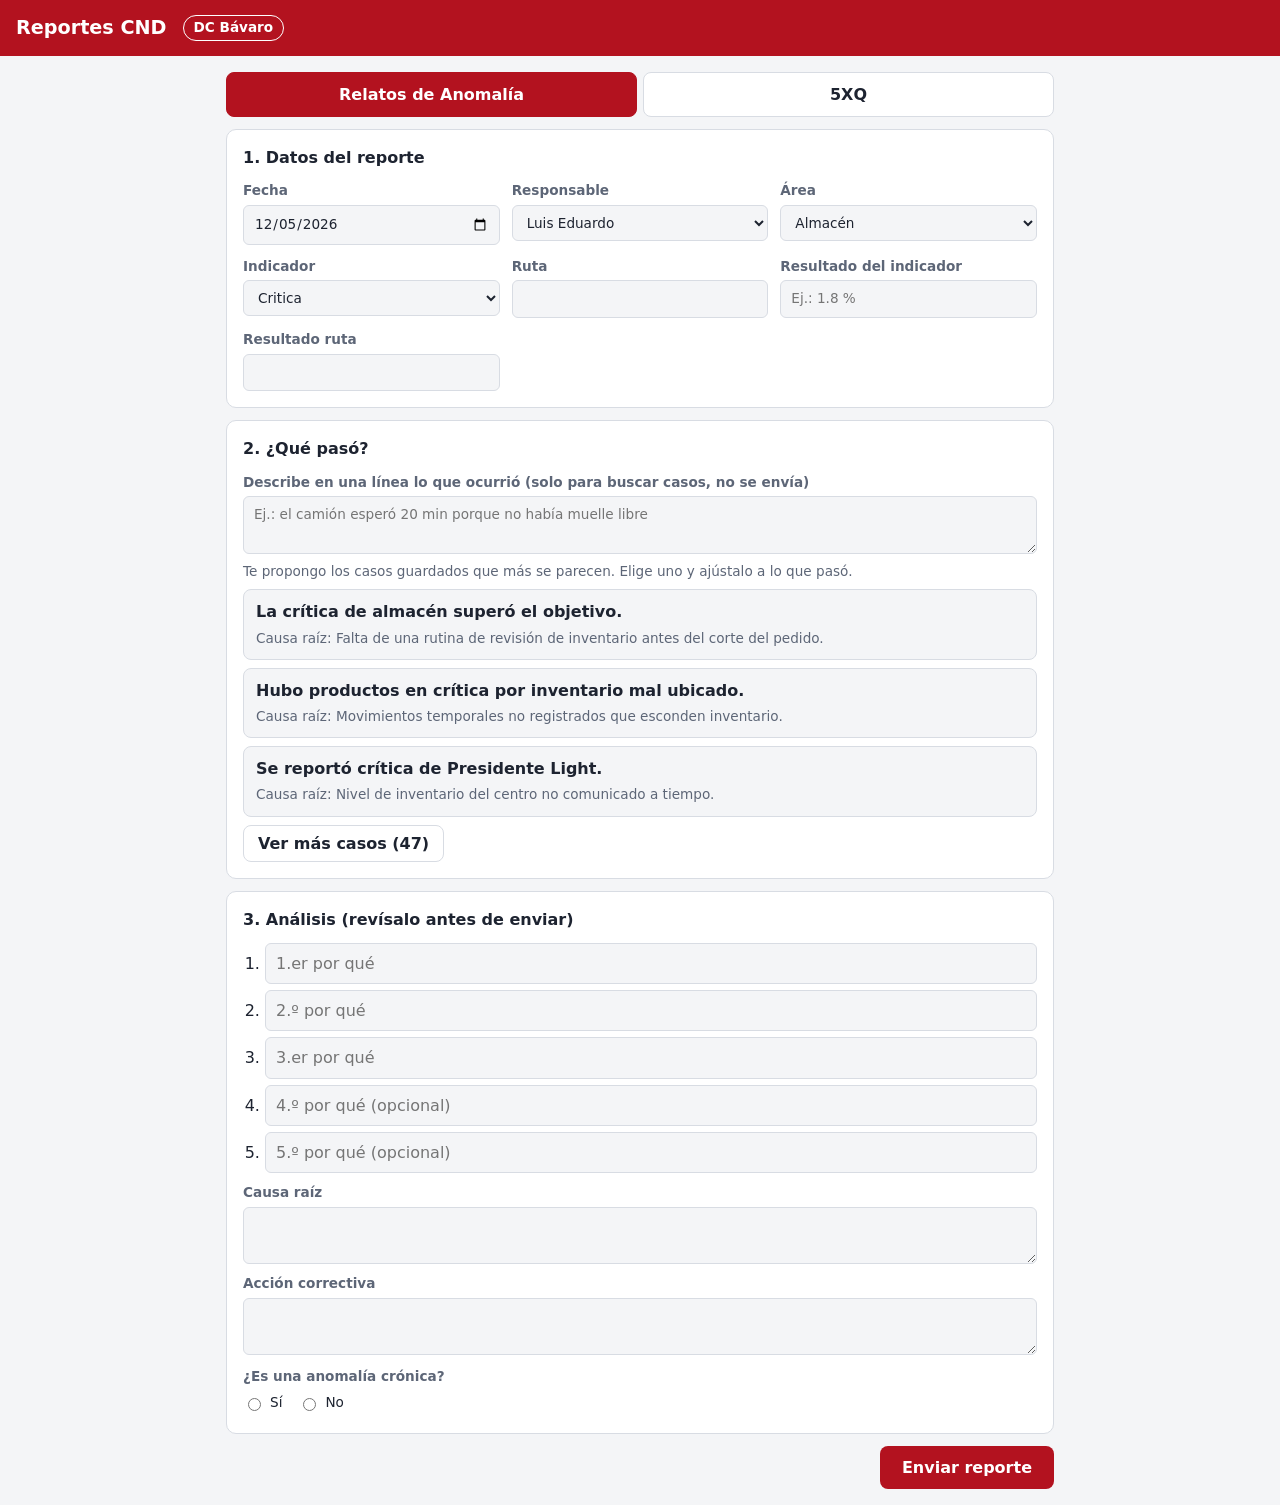
<file: index.html>
<!doctype html>
<html lang="es">
<head>
  <meta charset="utf-8">
  <meta name="viewport" content="width=device-width, initial-scale=1">
  <title>Reportes CND</title>
  <link rel="stylesheet" href="styles.css?v=20261030c">
</head>
<body>
  <header class="barra">
    <h1>Reportes CND</h1>
    <span class="centro">DC Bávaro</span>
    <span id="modo" class="modo" hidden>Modo prueba: no se envía nada</span>
  </header>

  <main>
    <nav class="tabs" role="tablist">
      <button type="button" role="tab" data-form="relatos" aria-selected="true">Relatos de Anomalía</button>
      <button type="button" role="tab" data-form="x5q" aria-selected="false">5XQ</button>
    </nav>

    <form id="reporte" novalidate>
      <section class="tarjeta">
        <h2>1. Datos del reporte</h2>
        <div class="grid">
          <label data-campo="fecha">Fecha
            <input type="date" name="fecha">
          </label>
          <label data-campo="responsable">Responsable
            <select name="responsable"></select>
          </label>
          <label data-campo="supervisor">Supervisor
            <input type="text" name="supervisor" list="supervisores" autocomplete="off">
            <datalist id="supervisores"></datalist>
          </label>
          <label data-campo="area">Área
            <select name="area"></select>
          </label>
          <label data-campo="indicador">Indicador
            <select name="indicador"></select>
          </label>
          <label data-campo="chofer">Chofer / conductor
            <input type="text" name="chofer" autocomplete="off">
          </label>
          <label data-campo="ruta">Ruta
            <input type="text" name="ruta" autocomplete="off">
          </label>
          <label data-campo="resultado">Resultado del indicador
            <input type="text" name="resultado" autocomplete="off" placeholder="Ej.: 1.8 %">
          </label>
          <label data-campo="resultadoRuta">Resultado ruta
            <input type="text" name="resultadoRuta" autocomplete="off">
          </label>
          <label data-campo="pregunta">Pregunta <small>(opcional)</small>
            <input type="text" name="pregunta" autocomplete="off">
          </label>
        </div>
      </section>

      <section class="tarjeta">
        <h2>2. ¿Qué pasó?</h2>
        <label data-campo="descripcion"><span id="descEtiqueta">Describe en una línea lo que ocurrió</span>
          <textarea name="descripcion" rows="2" placeholder="Ej.: el camión esperó 20 min porque no había muelle libre"></textarea>
        </label>
        <p class="ayuda">Te propongo los casos guardados que más se parecen. Elige uno y ajústalo a lo que pasó.</p>
        <div id="sugerencias" class="sugerencias" aria-live="polite"></div>
        <button type="button" id="verMas" class="secundario" hidden>Ver más casos</button>
      </section>

      <section class="tarjeta">
        <h2>3. Análisis (revísalo antes de enviar)</h2>
        <ol class="porques">
          <li><input type="text" name="porque0" placeholder="1.er por qué"></li>
          <li><input type="text" name="porque1" placeholder="2.º por qué"></li>
          <li><input type="text" name="porque2" placeholder="3.er por qué"></li>
          <li><input type="text" name="porque3" placeholder="4.º por qué (opcional)"></li>
          <li><input type="text" name="porque4" placeholder="5.º por qué (opcional)"></li>
        </ol>
        <label>Causa raíz
          <textarea name="causaRaiz" rows="2"></textarea>
        </label>
        <label>Acción correctiva
          <textarea name="accionCorrectiva" rows="2"></textarea>
        </label>
        <fieldset data-campo="cronica" class="cronica">
          <legend>¿Es una anomalía crónica?</legend>
          <div id="cronicaOpciones"></div>
        </fieldset>
      </section>

      <div class="acciones">
        <p id="estado" class="estado" role="status"></p>
        <button type="submit" id="enviar">Enviar reporte</button>
      </div>
    </form>

    <section id="planDpo" class="tarjeta" hidden>
      <h2>¿Subir esta acción a DPO?</h2>
      <p id="planResumen" class="ayuda"></p>
      <div class="acciones-dpo">
        <button type="button" id="copiarPlan">Sí</button>
        <button type="button" id="noPlan" class="secundario">No</button>
        <a href="dpo.html" target="_blank" rel="noopener">¿Cómo instalo el favorito?</a>
      </div>
      <p id="planEstado" class="estado" role="status"></p>
      <textarea id="planTexto" rows="4" readonly hidden></textarea>
    </section>

    <section id="vistaPrevia" class="tarjeta" hidden>
      <h2>Lo que se enviaría</h2>
      <pre id="payload"></pre>
    </section>
  </main>

  <script src="config.js?v=20261030c"></script>
  <script src="data/casos-distribucion-1.js?v=20261030c"></script>
  <script src="data/casos-distribucion-2.js?v=20261030c"></script>
  <script src="data/casos-almacen-1.js?v=20261030c"></script>
  <script src="data/casos-almacen-2.js?v=20261030c"></script>
  <script src="data/casos-adf.js?v=20261030c"></script>
  <script src="data/casos-5xq-1.js?v=20261030c"></script>
  <script src="data/casos-5xq-2.js?v=20261030c"></script>
  <script src="data/casos-samana-distribucion.js?v=20261030c"></script>
  <script src="data/casos-samana-almacen.js?v=20261030c"></script>
  <script src="data/casos-samana-adf.js?v=20261030c"></script>
  <script src="data/casos-samana-5xq-1.js?v=20261030c"></script>
  <script src="data/casos-samana-5xq-2.js?v=20261030c"></script>
  <script src="data/casos-50-distribucion-1.js?v=20261030c"></script>
  <script src="data/casos-50-distribucion-2.js?v=20261030c"></script>
  <script src="data/casos-50-distribucion-3.js?v=20261030c"></script>
  <script src="data/casos-50-distribucion-4.js?v=20261030c"></script>
  <script src="data/casos-50-almacen-1.js?v=20261030c"></script>
  <script src="data/casos-50-almacen-2.js?v=20261030c"></script>
  <script src="data/casos-50-adf-1.js?v=20261030c"></script>
  <script src="data/casos-50-adf-2.js?v=20261030c"></script>
  <script src="data/casos-50-5xq-1.js?v=20261030c"></script>
  <script src="data/casos-50-5xq-2.js?v=20261030c"></script>
  <script src="data/casos-50-5xq-3.js?v=20261030c"></script>
  <script src="data/casos-50-5xq-4.js?v=20261030c"></script>
  <script src="app.js?v=20261030c"></script>
</body>
</html>
</file>
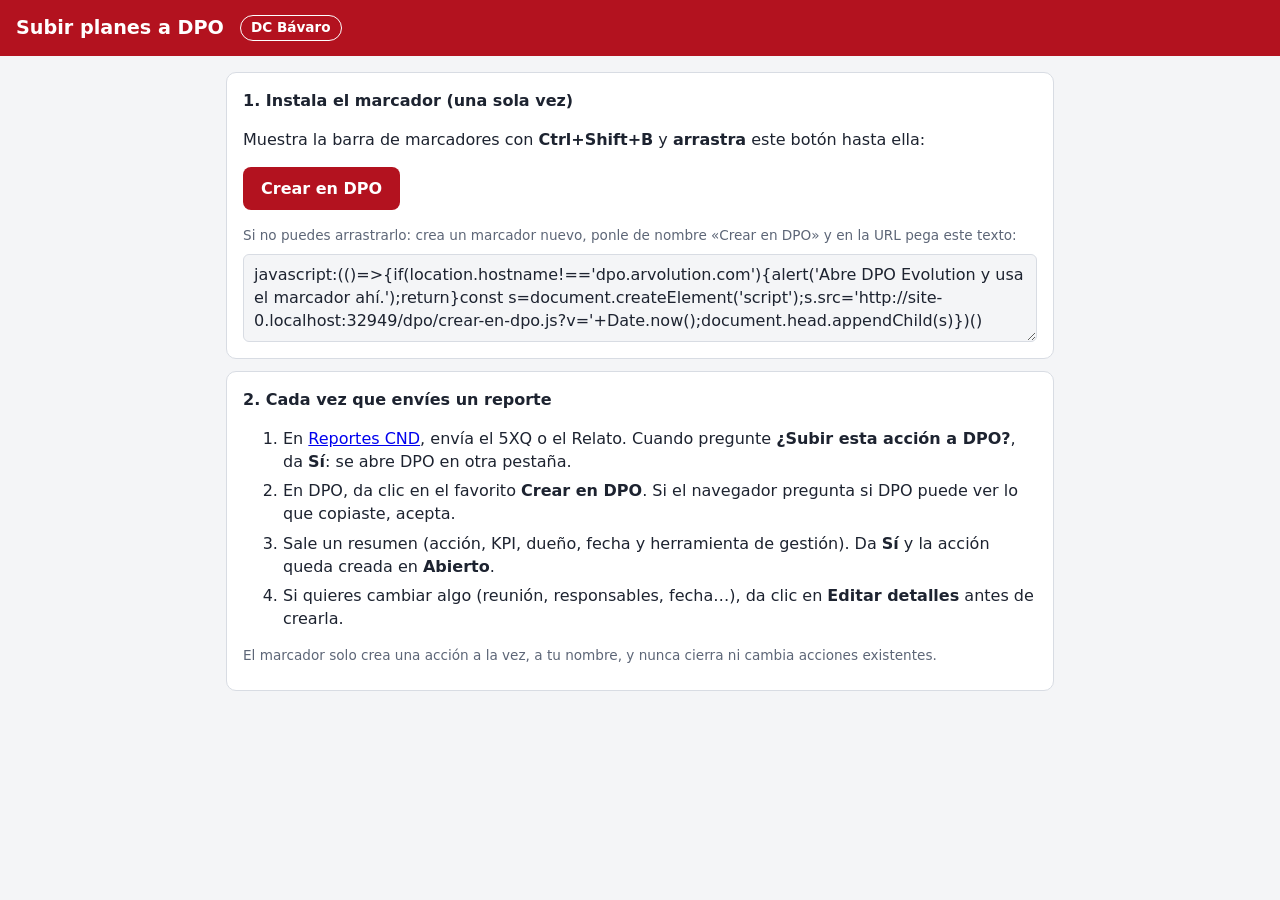
<file: dpo.html>
<!doctype html>
<html lang="es">
<head>
  <meta charset="utf-8">
  <meta name="viewport" content="width=device-width, initial-scale=1">
  <title>Subir planes a DPO</title>
  <link rel="stylesheet" href="styles.css?v=20261030c">
  <style>
    .marcador { display: inline-block; padding: 10px 18px; border-radius: 8px; background: var(--acento);
      color: var(--acento-texto); font-weight: 600; text-decoration: none; cursor: grab; }
    ol li { margin-bottom: 6px; }
  </style>
</head>
<body>
  <header class="barra">
    <h1>Subir planes a DPO</h1>
    <span class="centro">DC Bávaro</span>
  </header>

  <main>
    <section class="tarjeta">
      <h2>1. Instala el marcador (una sola vez)</h2>
      <p>Muestra la barra de marcadores con <strong>Ctrl+Shift+B</strong> y <strong>arrastra</strong> este botón hasta ella:</p>
      <p><a id="marcador" class="marcador" href="#">Crear en DPO</a></p>
      <p class="ayuda">Si no puedes arrastrarlo: crea un marcador nuevo, ponle de nombre «Crear en DPO» y en la URL pega este texto:</p>
      <textarea id="codigo" rows="3" readonly></textarea>
    </section>

    <section class="tarjeta">
      <h2>2. Cada vez que envíes un reporte</h2>
      <ol>
        <li>En <a href="index.html">Reportes CND</a>, envía el 5XQ o el Relato. Cuando pregunte <strong>¿Subir esta acción a DPO?</strong>, da <strong>Sí</strong>: se abre DPO en otra pestaña.</li>
        <li>En DPO, da clic en el favorito <strong>Crear en DPO</strong>. Si el navegador pregunta si DPO puede ver lo que copiaste, acepta.</li>
        <li>Sale un resumen (acción, KPI, dueño, fecha y herramienta de gestión). Da <strong>Sí</strong> y la acción queda creada en <strong>Abierto</strong>.</li>
        <li>Si quieres cambiar algo (reunión, responsables, fecha…), da clic en <strong>Editar detalles</strong> antes de crearla.</li>
      </ol>
      <p class="ayuda">El marcador solo crea una acción a la vez, a tu nombre, y nunca cierra ni cambia acciones existentes.</p>
    </section>
  </main>

  <script>
    // El marcador carga el script desde donde esté publicada esta página
    const url = new URL("dpo/crear-en-dpo.js", location.href).href;
    const codigo = "javascript:(()=>{if(location.hostname!=='dpo.arvolution.com'){alert('Abre DPO Evolution y usa el marcador ahí.');return}" +
      "const s=document.createElement('script');s.src='" + url + "?v='+Date.now();document.head.appendChild(s)})()";
    document.getElementById("marcador").href = codigo;
    document.getElementById("codigo").value = codigo;
    document.getElementById("marcador").addEventListener("click", (e) => {
      e.preventDefault();
      alert("Arrástralo a la barra de marcadores; aquí no hace nada.");
    });
  </script>
</body>
</html>
</file>
<file: styles.css>
:root {
  --fondo: #f4f5f7;
  --tarjeta: #ffffff;
  --texto: #1d2330;
  --suave: #5d6677;
  --borde: #d8dce3;
  --acento: #b3121f;
  --acento-texto: #ffffff;
  --elegido: #fdecee;
  --ok: #1d7a3e;
  --error: #b3261e;
  --aviso: #8a5a00;
  --aviso-fondo: #fff4d6;
}

@media (prefers-color-scheme: dark) {
  :root {
    --fondo: #14171c;
    --tarjeta: #1d2128;
    --texto: #e6e8ec;
    --suave: #9aa3b2;
    --borde: #343a45;
    --acento: #e2424f;
    --elegido: #3a1f23;
    --ok: #5cc584;
    --error: #ff8a80;
    --aviso: #ffd27a;
    --aviso-fondo: #3a3020;
  }
}

* { box-sizing: border-box; }

body {
  margin: 0;
  font-family: system-ui, -apple-system, "Segoe UI", Roboto, sans-serif;
  background: var(--fondo);
  color: var(--texto);
  line-height: 1.45;
}

.barra {
  display: flex;
  flex-wrap: wrap;
  align-items: center;
  gap: 8px 16px;
  padding: 14px 16px;
  background: var(--acento);
  color: var(--acento-texto);
}
.barra h1 { margin: 0; font-size: 1.2rem; }
.centro {
  font-size: .85rem;
  font-weight: 600;
  padding: 2px 10px;
  border-radius: 999px;
  border: 1px solid currentColor;
}
.modo {
  font-size: .8rem;
  padding: 2px 10px;
  border-radius: 999px;
  background: var(--aviso-fondo);
  color: var(--aviso);
}

main { max-width: 860px; margin: 0 auto; padding: 16px; }

.tabs { display: flex; gap: 6px; margin-bottom: 12px; }
.tabs button {
  flex: 1;
  padding: 10px;
  border: 1px solid var(--borde);
  border-radius: 8px;
  background: var(--tarjeta);
  color: var(--texto);
  font: inherit;
  font-weight: 600;
  cursor: pointer;
}
.tabs button[aria-selected="true"] {
  background: var(--acento);
  border-color: var(--acento);
  color: var(--acento-texto);
}

.tarjeta {
  background: var(--tarjeta);
  border: 1px solid var(--borde);
  border-radius: 10px;
  padding: 16px;
  margin-bottom: 12px;
}
.tarjeta h2 { margin: 0 0 12px; font-size: 1rem; }

.grid {
  display: grid;
  grid-template-columns: repeat(auto-fill, minmax(220px, 1fr));
  gap: 12px;
}

label { display: block; font-size: .85rem; font-weight: 600; color: var(--suave); }
label small { font-weight: 400; }
label + label { margin-top: 10px; }
.grid label + label { margin-top: 0; }

input[type="text"], input[type="date"], select, textarea {
  display: block;
  width: 100%;
  margin-top: 4px;
  padding: 8px 10px;
  border: 1px solid var(--borde);
  border-radius: 6px;
  background: var(--fondo);
  color: var(--texto);
  font: inherit;
  font-weight: 400;
}
textarea { resize: vertical; }
input:focus, select:focus, textarea:focus { outline: 2px solid var(--acento); outline-offset: -1px; }
.invalido { border-color: var(--error) !important; }

.ayuda { margin: 8px 0; font-size: .85rem; color: var(--suave); }

.sugerencias { display: grid; gap: 8px; }
.caso {
  text-align: left;
  width: 100%;
  padding: 10px 12px;
  border: 1px solid var(--borde);
  border-radius: 8px;
  background: var(--fondo);
  color: var(--texto);
  font: inherit;
  cursor: pointer;
}
.caso:hover { border-color: var(--acento); }
.caso[aria-pressed="true"] { border-color: var(--acento); background: var(--elegido); }
.caso strong { display: block; margin-bottom: 2px; }
.caso span { font-size: .85rem; color: var(--suave); }
.tag {
  display: inline-block;
  margin-bottom: 4px;
  padding: 0 8px;
  border-radius: 999px;
  border: 1px solid var(--borde);
  font-size: .72rem;
  font-style: normal;
  color: var(--suave);
}
.vacio { font-size: .9rem; color: var(--suave); margin: 0; }

.porques { margin: 0 0 10px; padding-left: 22px; }
.porques li + li { margin-top: 6px; }
.porques input { margin-top: 0; }

.cronica { border: 0; padding: 0; margin: 12px 0 0; }
.cronica legend { font-size: .85rem; font-weight: 600; color: var(--suave); padding: 0; }
.radio { display: inline-flex; align-items: center; gap: 6px; margin: 6px 16px 0 0; color: var(--texto); font-weight: 400; }
.cronica.invalido legend { color: var(--error); }

.acciones { display: flex; flex-wrap: wrap; align-items: center; justify-content: flex-end; gap: 12px; }
.estado { margin: 0; flex: 1; min-width: 200px; font-size: .9rem; }
.estado.ok { color: var(--ok); }
.estado.error { color: var(--error); }

button[type="submit"], #copiarPlan, .secundario {
  padding: 10px 22px;
  border-radius: 8px;
  font: inherit;
  font-weight: 600;
  cursor: pointer;
}
button[type="submit"], #copiarPlan { border: 0; background: var(--acento); color: var(--acento-texto); }
button[type="submit"]:disabled { opacity: .55; cursor: wait; }
.secundario { margin-top: 8px; border: 1px solid var(--borde); background: transparent; color: var(--texto); padding: 6px 14px; }

[hidden] { display: none !important; }

pre {
  margin: 0;
  overflow-x: auto;
  font-size: .78rem;
  white-space: pre-wrap;
  word-break: break-word;
}

.acciones-dpo { display: flex; flex-wrap: wrap; align-items: center; gap: 8px 16px; }
.acciones-dpo a { color: var(--acento); }
.acciones-dpo .secundario { margin-top: 0; }
#planTexto { width: 100%; margin-top: 8px; font-family: ui-monospace, Consolas, monospace; font-size: .8rem; }
</file>
